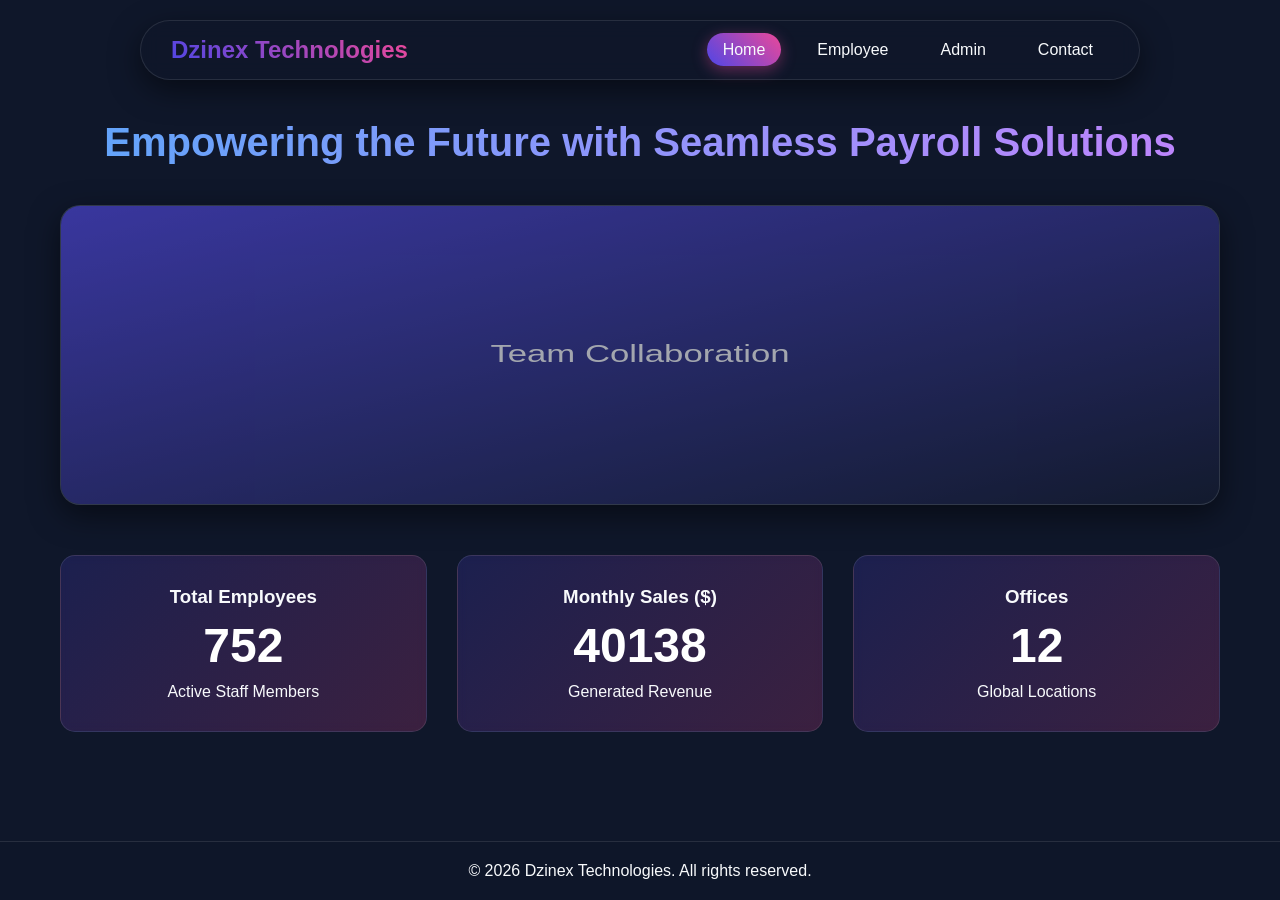
<file: index.html>
<!DOCTYPE html>
<html lang="en">
<head>
    <meta charset="UTF-8">
    <meta name="viewport" content="width=device-width, initial-scale=1.0">
    <title>Dzinex Technologies - Home</title>
    <link rel="stylesheet" href="css/style.css">
</head>
<body>
    <header>
        <div class="logo">Dzinex Technologies</div>
        <nav>
            <ul>
                <li><a href="index.html" class="active">Home</a></li>
                <li><a href="employee.html">Employee</a></li>
                <li><a href="admin.html">Admin</a></li>
                <li><a href="contact.html">Contact</a></li>
            </ul>
        </nav>
    </header>

    <main>
        <h2 class="tagline">Empowering the Future with Seamless Payroll Solutions</h2>
        
        <div class="carousel-container">
            <div class="slide active">
                <svg viewBox="0 0 800 300" preserveAspectRatio="none">
                    <defs>
                        <linearGradient id="grad1" x1="0%" y1="0%" x2="100%" y2="100%">
                            <stop offset="0%" style="stop-color:#4f46e5;stop-opacity:1" />
                            <stop offset="100%" style="stop-color:#0f172a;stop-opacity:1" />
                        </linearGradient>
                    </defs>
                    <rect width="100%" height="100%" fill="url(#grad1)" />
                    <text x="50%" y="50%" fill="white" font-size="24" font-family="Arial" text-anchor="middle" dy=".3em">Team Collaboration</text>
                </svg>
            </div>
            <div class="slide">
                <svg viewBox="0 0 800 300" preserveAspectRatio="none">
                    <defs>
                        <linearGradient id="grad2" x1="0%" y1="0%" x2="100%" y2="100%">
                            <stop offset="0%" style="stop-color:#ec4899;stop-opacity:1" />
                            <stop offset="100%" style="stop-color:#0f172a;stop-opacity:1" />
                        </linearGradient>
                    </defs>
                    <rect width="100%" height="100%" fill="url(#grad2)" />
                    <text x="50%" y="50%" fill="white" font-size="24" font-family="Arial" text-anchor="middle" dy=".3em">Innovative Workspace</text>
                </svg>
            </div>
            <div class="slide">
                <svg viewBox="0 0 800 300" preserveAspectRatio="none">
                    <defs>
                        <linearGradient id="grad3" x1="0%" y1="0%" x2="100%" y2="100%">
                            <stop offset="0%" style="stop-color:#10b981;stop-opacity:1" />
                            <stop offset="100%" style="stop-color:#0f172a;stop-opacity:1" />
                        </linearGradient>
                    </defs>
                    <rect width="100%" height="100%" fill="url(#grad3)" />
                    <text x="50%" y="50%" fill="white" font-size="24" font-family="Arial" text-anchor="middle" dy=".3em">Global Operations</text>
                </svg>
            </div>
        </div>

        <div class="stats-grid">
            <div class="stat-card">
                <h3>Total Employees</h3>
                <div class="stat-number" data-target="1542">0</div>
                <p>Active Staff Members</p>
            </div>
            <div class="stat-card delay-1">
                <h3>Monthly Sales ($)</h3>
                <div class="stat-number" data-target="85400">0</div>
                <p>Generated Revenue</p>
            </div>
            <div class="stat-card delay-2">
                <h3>Offices</h3>
                <div class="stat-number" data-target="12">0</div>
                <p>Global Locations</p>
            </div>
        </div>
    </main>

    <footer>
        <p>&copy; 2026 Dzinex Technologies. All rights reserved.</p>
    </footer>

    <script src="js/script.js"></script>
</body>
</html>
</file>
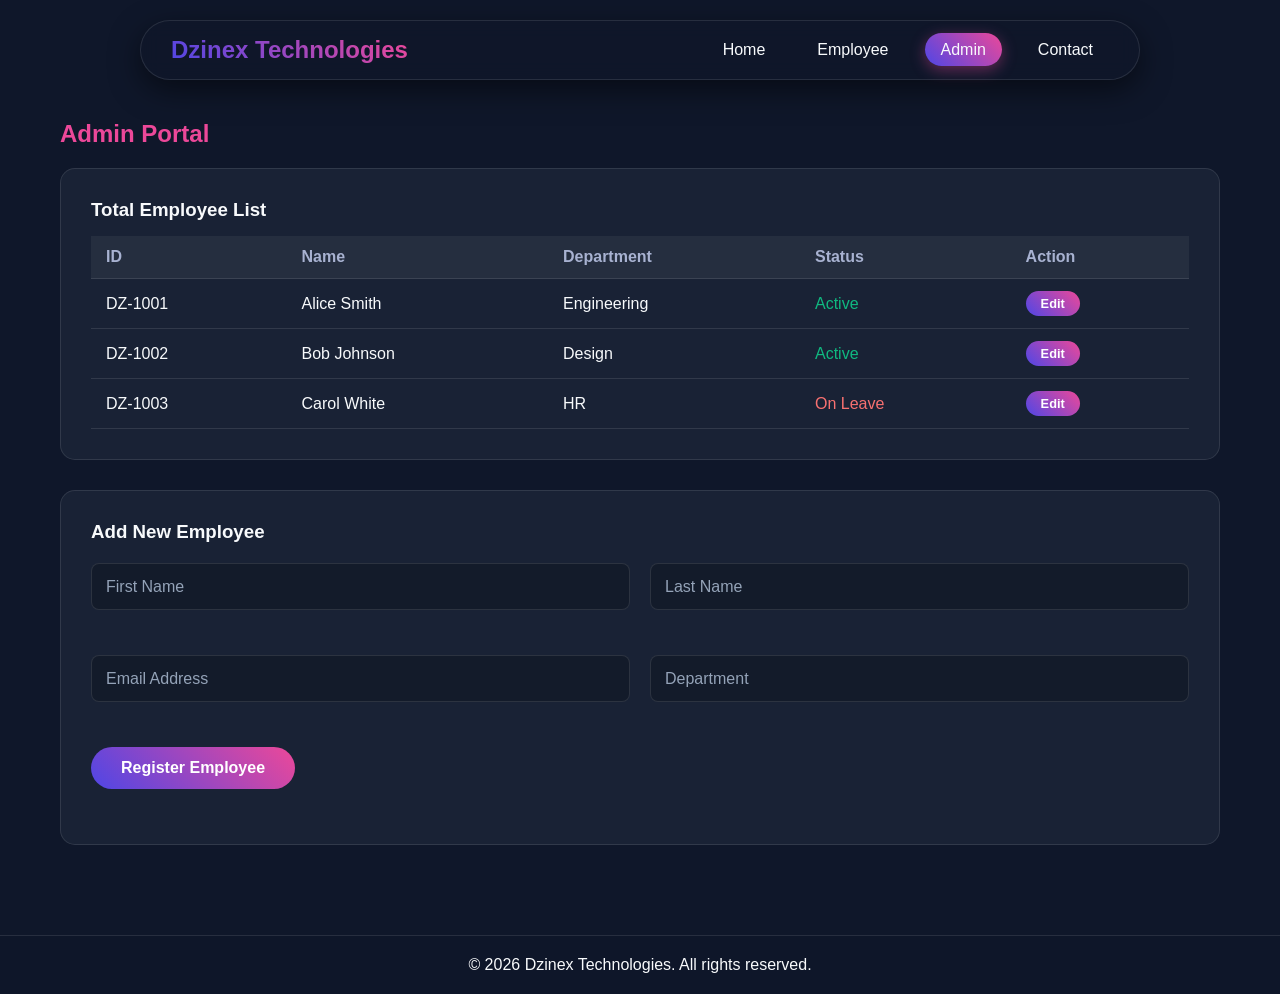
<file: admin.html>
<!DOCTYPE html>
<html lang="en">
<head>
    <meta charset="UTF-8">
    <meta name="viewport" content="width=device-width, initial-scale=1.0">
    <title>Admin Portal</title>
    <link rel="stylesheet" href="css/style.css">
</head>
<body>
    <header>
        <div class="logo">Dzinex Technologies</div>
        <nav>
            <ul>
                <li><a href="index.html">Home</a></li>
                <li><a href="employee.html">Employee</a></li>
                <li><a href="admin.html" class="active">Admin</a></li>
                <li><a href="contact.html">Contact</a></li>
            </ul>
        </nav>
    </header>

    <main>
        <h2 class="page-title">Admin Portal</h2>
        
        <div class="glass-panel">
            <h3>Total Employee List</h3>
            <div style="overflow-x: auto;">
                <table>
                    <thead>
                        <tr>
                            <th>ID</th>
                            <th>Name</th>
                            <th>Department</th>
                            <th>Status</th>
                            <th>Action</th>
                        </tr>
                    </thead>
                    <tbody>
                        <tr><td>DZ-1001</td><td>Alice Smith</td><td>Engineering</td><td><span style="color: #10b981;">Active</span></td><td><button style="padding: 5px 15px; font-size: 0.8rem;">Edit</button></td></tr>
                        <tr><td>DZ-1002</td><td>Bob Johnson</td><td>Design</td><td><span style="color: #10b981;">Active</span></td><td><button style="padding: 5px 15px; font-size: 0.8rem;">Edit</button></td></tr>
                        <tr><td>DZ-1003</td><td>Carol White</td><td>HR</td><td><span style="color: #f87171;">On Leave</span></td><td><button style="padding: 5px 15px; font-size: 0.8rem;">Edit</button></td></tr>
                    </tbody>
                </table>
            </div>
        </div>

        <div class="glass-panel">
            <h3>Add New Employee</h3>
            <form style="margin-top: 20px; display: grid; grid-template-columns: 1fr 1fr; gap: 20px;">
                <div class="form-group">
                    <input type="text" required>
                    <label>First Name</label>
                </div>
                <div class="form-group">
                    <input type="text" required>
                    <label>Last Name</label>
                </div>
                <div class="form-group">
                    <input type="email" required>
                    <label>Email Address</label>
                </div>
                <div class="form-group">
                    <input type="text" required>
                    <label>Department</label>
                </div>
                <div class="form-group" style="grid-column: span 2;">
                    <button type="submit">Register Employee</button>
                </div>
            </form>
        </div>
    </main>

    <footer>
        <p>&copy; 2026 Dzinex Technologies. All rights reserved.</p>
    </footer>

    <script src="js/script.js"></script>
</body>
</html>
</file>
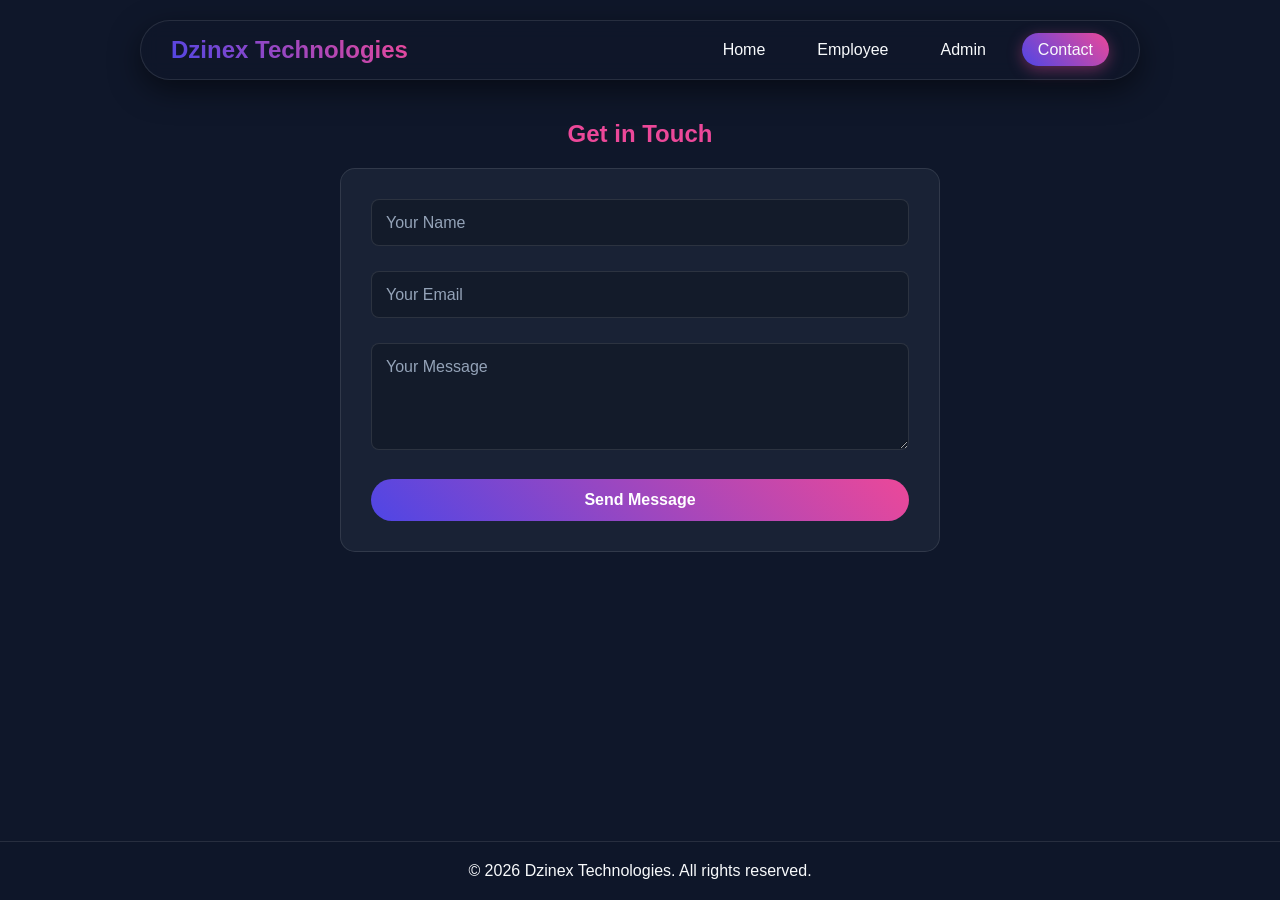
<file: contact.html>
<!DOCTYPE html>
<html lang="en">
<head>
    <meta charset="UTF-8">
    <meta name="viewport" content="width=device-width, initial-scale=1.0">
    <title>Contact Us</title>
    <link rel="stylesheet" href="css/style.css">
</head>
<body>
    <header>
        <div class="logo">Dzinex Technologies</div>
        <nav>
            <ul>
                <li><a href="index.html">Home</a></li>
                <li><a href="employee.html">Employee</a></li>
                <li><a href="admin.html">Admin</a></li>
                <li><a href="contact.html" class="active">Contact</a></li>
            </ul>
        </nav>
    </header>

    <main>
        <h2 class="page-title" style="text-align: center;">Get in Touch</h2>
        
        <div class="glass-panel" style="max-width: 600px; margin: 0 auto;">
            <form>
                <div class="form-group">
                    <input type="text" required>
                    <label>Your Name</label>
                </div>
                <div class="form-group">
                    <input type="email" required>
                    <label>Your Email</label>
                </div>
                <div class="form-group">
                    <textarea rows="5" required></textarea>
                    <label>Your Message</label>
                </div>
                <button type="submit" style="width: 100%;">Send Message</button>
            </form>
        </div>
    </main>

    <footer>
        <p>&copy; 2026 Dzinex Technologies. All rights reserved.</p>
    </footer>

    <script src="js/script.js"></script>
</body>
</html>
</file>
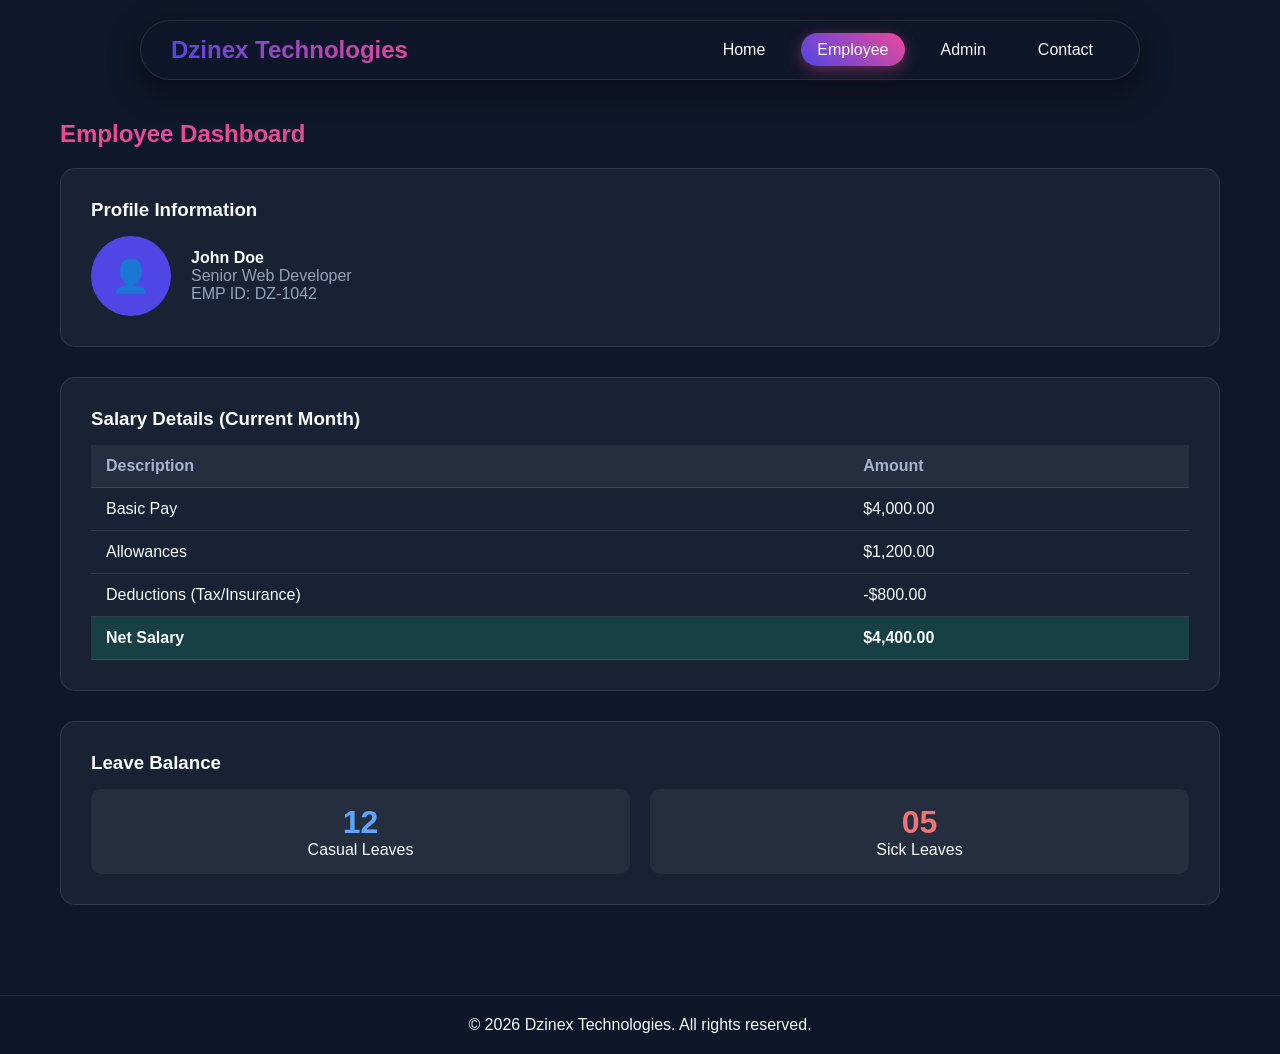
<file: employee.html>
<!DOCTYPE html>
<html lang="en">
<head>
    <meta charset="UTF-8">
    <meta name="viewport" content="width=device-width, initial-scale=1.0">
    <title>Employee Dashboard</title>
    <link rel="stylesheet" href="css/style.css">
</head>
<body>
    <header>
        <div class="logo">Dzinex Technologies</div>
        <nav>
            <ul>
                <li><a href="index.html">Home</a></li>
                <li><a href="employee.html" class="active">Employee</a></li>
                <li><a href="admin.html">Admin</a></li>
                <li><a href="contact.html">Contact</a></li>
            </ul>
        </nav>
    </header>

    <main>
        <h2 class="page-title">Employee Dashboard</h2>
        
        <div class="glass-panel">
            <h3>Profile Information</h3>
            <div style="display: flex; gap: 20px; margin-top: 15px; align-items: center;">
                <div style="width: 80px; height: 80px; background: var(--primary); border-radius: 50%; display: flex; align-items: center; justify-content: center; font-size: 2rem;">👤</div>
                <div>
                    <h4>John Doe</h4>
                    <p style="color: #94a3b8;">Senior Web Developer</p>
                    <p style="color: #94a3b8;">EMP ID: DZ-1042</p>
                </div>
            </div>
        </div>

        <div class="glass-panel">
            <h3>Salary Details (Current Month)</h3>
            <table>
                <tr><th>Description</th><th>Amount</th></tr>
                <tr><td>Basic Pay</td><td>$4,000.00</td></tr>
                <tr><td>Allowances</td><td>$1,200.00</td></tr>
                <tr><td>Deductions (Tax/Insurance)</td><td>-$800.00</td></tr>
                <tr style="font-weight: bold; background: rgba(16, 185, 129, 0.2);"><td>Net Salary</td><td>$4,400.00</td></tr>
            </table>
        </div>

        <div class="glass-panel">
            <h3>Leave Balance</h3>
            <div style="display: flex; gap: 20px; margin-top: 15px;">
                <div style="flex: 1; text-align: center; padding: 15px; background: rgba(255,255,255,0.05); border-radius: 10px;">
                    <h2 style="color: #60a5fa; font-size: 2rem;">12</h2><p>Casual Leaves</p>
                </div>
                <div style="flex: 1; text-align: center; padding: 15px; background: rgba(255,255,255,0.05); border-radius: 10px;">
                    <h2 style="color: #f87171; font-size: 2rem;">05</h2><p>Sick Leaves</p>
                </div>
            </div>
        </div>
    </main>

    <footer>
        <p>&copy; 2026 Dzinex Technologies. All rights reserved.</p>
    </footer>

    <script src="js/script.js"></script>
</body>
</html>
</file>
<file: css/style.css>
/* --- CSS Variables & Base Setup --- */
:root {
    --primary: #4f46e5;
    --secondary: #ec4899;
    --bg-color: #0f172a;
    --text-light: #f8fafc;
    --card-bg: rgba(30, 41, 59, 0.7);
    --glass-border: rgba(255, 255, 255, 0.1);
}

* {
    box-sizing: border-box;
    margin: 0;
    padding: 0;
    font-family: 'Segoe UI', Tahoma, Geneva, Verdana, sans-serif;
}

body {
    background-color: var(--bg-color);
    color: var(--text-light);
    min-height: 100vh;
    display: flex;
    flex-direction: column;
    overflow-x: hidden;
}

/* --- Floating Menu (Header) --- */
header {
    position: fixed;
    top: 20px;
    left: 50%;
    transform: translateX(-50%);
    width: 90%;
    max-width: 1000px;
    background: rgba(15, 23, 42, 0.8);
    backdrop-filter: blur(10px);
    border: 1px solid var(--glass-border);
    border-radius: 50px;
    padding: 15px 30px;
    display: flex;
    justify-content: space-between;
    align-items: center;
    z-index: 1000;
    box-shadow: 0 10px 30px rgba(0,0,0,0.5);
    animation: slideDown 0.8s ease-out;
}

.logo {
    font-size: 1.5rem;
    font-weight: bold;
    background: linear-gradient(45deg, var(--primary), var(--secondary));
    -webkit-background-clip: text;
    -webkit-text-fill-color: transparent;
}

nav ul {
    display: flex;
    list-style: none;
    gap: 20px;
}

nav a {
    color: var(--text-light);
    text-decoration: none;
    font-weight: 500;
    padding: 8px 16px;
    border-radius: 20px;
    transition: all 0.3s ease;
}

nav a:hover, nav a.active {
    background: linear-gradient(45deg, var(--primary), var(--secondary));
    box-shadow: 0 4px 15px rgba(236, 72, 153, 0.4);
}

/* --- Main Content Area --- */
main {
    flex: 1;
    padding: 120px 20px 60px; /* Top padding clears the fixed header */
    max-width: 1200px;
    margin: 0 auto;
    width: 100%;
    animation: fadeIn 0.5s ease-in-out;
}

/* --- Typography & Global Elements --- */
h2.page-title {
    margin-bottom: 20px; 
    color: var(--secondary);
}

/* --- Home Page Specifics --- */
.tagline {
    text-align: center;
    font-size: 2.5rem;
    margin-bottom: 40px;
    background: linear-gradient(to right, #60a5fa, #c084fc);
    -webkit-background-clip: text;
    -webkit-text-fill-color: transparent;
    animation: pulseGlow 3s infinite alternate;
}

.carousel-container {
    position: relative;
    height: 300px;
    border-radius: 20px;
    overflow: hidden;
    margin-bottom: 50px;
    box-shadow: 0 10px 30px rgba(0,0,0,0.5);
    background: var(--card-bg);
    border: 1px solid var(--glass-border);
}

.slide {
    position: absolute;
    top: 0;
    left: 0;
    width: 100%;
    height: 100%;
    opacity: 0;
    transition: opacity 1s ease-in-out;
    display: flex;
    align-items: center;
    justify-content: center;
}

.slide.active {
    opacity: 1;
}

.slide svg {
    width: 100%;
    height: 100%;
    object-fit: cover;
    opacity: 0.6;
}

.stats-grid {
    display: grid;
    grid-template-columns: repeat(auto-fit, minmax(250px, 1fr));
    gap: 30px;
}

.stat-card {
    background: linear-gradient(135deg, rgba(79, 70, 229, 0.2), rgba(236, 72, 153, 0.2));
    border: 1px solid var(--glass-border);
    border-radius: 15px;
    padding: 30px;
    text-align: center;
    backdrop-filter: blur(5px);
    animation: slideUp 0.8s ease-out backwards;
}

.stat-card:hover {
    transform: translateY(-10px);
    box-shadow: 0 10px 20px rgba(236, 72, 153, 0.3);
    transition: all 0.3s;
}

.stat-number {
    font-size: 3rem;
    font-weight: bold;
    color: #fff;
    margin: 10px 0;
}

/* --- Common Table & Forms --- */
.glass-panel {
    background: var(--card-bg);
    border: 1px solid var(--glass-border);
    border-radius: 15px;
    padding: 30px;
    margin-bottom: 30px;
    backdrop-filter: blur(10px);
}

table {
    width: 100%;
    border-collapse: collapse;
    margin-top: 15px;
}

th, td {
    padding: 12px 15px;
    text-align: left;
    border-bottom: 1px solid var(--glass-border);
}

th {
    background: rgba(255,255,255,0.05);
    color: #a8b2d1;
}

.form-group {
    position: relative;
    margin-bottom: 25px;
}

.form-group input, .form-group textarea {
    width: 100%;
    padding: 15px;
    background: rgba(0,0,0,0.2);
    border: 1px solid var(--glass-border);
    color: #fff;
    border-radius: 8px;
    outline: none;
    transition: 0.3s;
}

.form-group input:focus, .form-group textarea:focus {
    border-color: var(--secondary);
    box-shadow: 0 0 10px rgba(236, 72, 153, 0.3);
}

.form-group label {
    position: absolute;
    top: 15px;
    left: 15px;
    color: #94a3b8;
    pointer-events: none;
    transition: 0.3s;
}

.form-group input:focus ~ label, .form-group input:valid ~ label,
.form-group textarea:focus ~ label, .form-group textarea:valid ~ label {
    top: -10px;
    left: 10px;
    font-size: 12px;
    background: var(--bg-color);
    padding: 0 5px;
    color: var(--secondary);
}

button {
    background: linear-gradient(45deg, var(--primary), var(--secondary));
    color: white;
    border: none;
    padding: 12px 30px;
    border-radius: 25px;
    cursor: pointer;
    font-size: 1rem;
    font-weight: bold;
    transition: transform 0.2s, box-shadow 0.2s;
}

button:hover {
    transform: scale(1.05);
    box-shadow: 0 5px 15px rgba(236, 72, 153, 0.5);
}

/* --- Footer --- */
footer {
    text-align: center;
    padding: 20px;
    background: rgba(15, 23, 42, 0.9);
    border-top: 1px solid var(--glass-border);
    margin-top: auto;
}

/* --- Animations --- */
@keyframes fadeIn { from { opacity: 0; } to { opacity: 1; } }
@keyframes slideDown { from { top: -100px; opacity: 0; } to { top: 20px; opacity: 1; } }
@keyframes slideUp { from { transform: translateY(50px); opacity: 0; } to { transform: translateY(0); opacity: 1; } }
@keyframes pulseGlow { from { text-shadow: 0 0 10px rgba(96, 165, 250, 0.5); } to { text-shadow: 0 0 20px rgba(192, 132, 252, 0.8); } }

.delay-1 { animation-delay: 0.2s; }
.delay-2 { animation-delay: 0.4s; }
</file>
